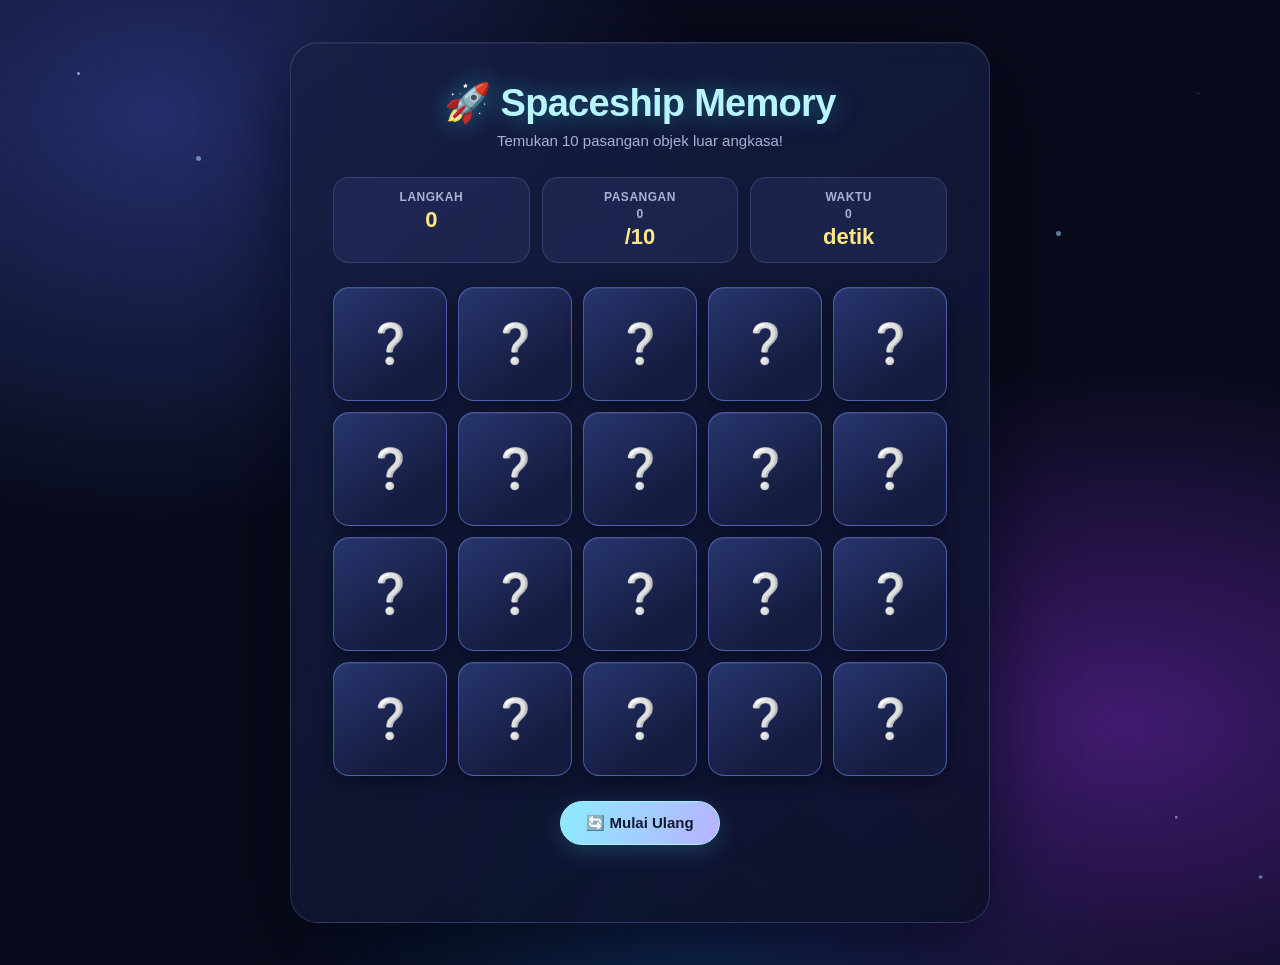
<file: index.html>
<!DOCTYPE html>
<html lang="id">
<head>
  <meta charset="UTF-8">
  <meta name="viewport" content="width=device-width, initial-scale=1.0">
  <title>Spaceship Memory Card</title>

  <!-- Menghubungkan file CSS -->
  <link rel="stylesheet" href="styles.css">
</head>
<body>

  <main class="container">
    <header>
      <h1>🚀 Spaceship Memory</h1>
      <p class="subtitle">
        Temukan 10 pasangan objek luar angkasa!
      </p>
    </header>

    <section class="info">
      <div class="info-box">
        <span>Langkah</span>
        <strong id="moves">0</strong>
      </div>

      <div class="info-box">
        <span>Pasangan</span>
        <strong><span id="pairs">0</span>/10</strong>
      </div>

      <div class="info-box">
        <span>Waktu</span>
        <strong><span id="timer">0</span> detik</strong>
      </div>
    </section>

    <section
      class="game-board"
      id="gameBoard"
      aria-label="Papan permainan memory card"
    ></section>

    <button id="restartBtn" type="button">
      🔄 Mulai Ulang
    </button>

    <p id="message" role="status" aria-live="polite"></p>
  </main>

  <!-- Menghubungkan file JavaScript -->
  <script src="script.js"></script>
</body>
</html>
</file>
<file: styles.css>
:root {
  color-scheme: dark;
  --text: #f4f5ff;
  --muted: #a7b2d7;
  --cyan: #71e7ff;
  --purple: #aa8cff;
}

* {
  margin: 0;
  padding: 0;
  box-sizing: border-box;
}

body {
  min-height: 100vh;
  padding: 42px 18px;
  display: grid;
  place-items: center;
  overflow-x: hidden;
  font-family: 'Nunito', Arial, sans-serif;
  color: var(--text);
  text-align: center;
  background:
    radial-gradient(ellipse at 12% 12%, #242e6b 0, transparent 34%),
    radial-gradient(ellipse at 88% 75%, #401b70 0, transparent 35%),
    radial-gradient(ellipse at 55% 110%, #102b57 0, transparent 42%),
    #080b1b;
}

body::before,
body::after {
  position: fixed;
  z-index: -1;
  content: '';
  border-radius: 50%;
  background: #fff;
  box-shadow: 120px 85px 0 1px #a9dfff, 300px 35px 0 -1px #fff,
    520px 145px 0 1px #d9caff, 760px 70px 0 -1px #fff,
    980px 160px 0 1px #a9dfff, 1120px 20px 0 -1px #fff;
  width: 3px;
  height: 3px;
  opacity: .55;
}

body::before {
  top: 8%;
  left: 6%;
}

body::after {
  bottom: 9%;
  right: 8%;
  transform: scale(.7);
}

.container {
  position: relative;
  width: min(100%, 700px);
  padding: 38px 42px 30px;
  border: 1px solid rgba(157, 177, 255, .2);
  border-radius: 28px;
  background: linear-gradient(145deg, rgba(23, 31, 69, .88), rgba(12, 16, 40, .88));
  box-shadow: 0 24px 80px #020411a8, inset 0 1px 0 #ffffff12;
  backdrop-filter: blur(14px);
}

header {
  margin-bottom: 28px;
}

h1 {
  margin-bottom: 7px;
  color: #b8f5ff;
  font-size: clamp(27px, 5vw, 38px);
  font-weight: 800;
  letter-spacing: -.7px;
  text-shadow: 0 0 24px #38dfff6b;
}

.subtitle {
  color: var(--muted);
  font-size: 15px;
}

.info {
  display: grid;
  grid-template-columns: repeat(3, 1fr);
  gap: 12px;
  margin-bottom: 24px;
}

.info-box {
  padding: 12px 8px;
  border: 1px solid rgba(143, 164, 239, .2);
  border-radius: 16px;
  background: rgba(37, 48, 96, .55);
}

.info-box span {
  display: block;
  margin-bottom: 3px;
  color: var(--muted);
  font-size: 12px;
  font-weight: 700;
  letter-spacing: .5px;
  text-transform: uppercase;
}

.info-box strong {
  color: #ffe783;
  font-size: 22px;
  font-weight: 800;
}

.game-board {
  display: grid;
  grid-template-columns: repeat(5, minmax(0, 1fr));
  gap: 11px;
  width: 100%;
}

.card {
  aspect-ratio: 1;
  min-width: 0;
  display: flex;
  align-items: center;
  justify-content: center;
  border: 1px solid rgba(125, 157, 255, .45);
  border-radius: 16px;
  background: linear-gradient(145deg, #28366f, #151c40 72%);
  box-shadow: 0 7px 16px #02061566, inset 0 1px 0 #ffffff12;
  color: #b7c7ff;
  font-family: inherit;
  font-size: clamp(24px, 5.8vw, 39px);
  cursor: pointer;
  user-select: none;
  transition: transform .2s ease, border-color .2s ease, box-shadow .2s ease, background .2s ease;
}

.card:hover:not(.matched):not(:disabled) {
  transform: translateY(-4px) scale(1.025);
  border-color: var(--cyan);
  box-shadow: 0 10px 22px #00cfff25, inset 0 1px 0 #ffffff20;
}

.card:focus-visible,
button:focus-visible {
  outline: 3px solid #ffe783;
  outline-offset: 3px;
}

.card.flipped {
  border-color: #a5efff;
  background: linear-gradient(145deg, #e9fbff, #c6e9ff);
  box-shadow: 0 0 22px #61dfff40;
  animation: reveal .25s ease;
}

.card.matched {
  border-color: #62f3bf;
  background: linear-gradient(145deg, #176d64, #12413f);
  box-shadow: 0 0 18px #39f5a52b;
  cursor: default;
  animation: match .35s ease;
}

#restartBtn {
  margin-top: 25px;
  padding: 12px 25px;
  border: 1px solid #a6f1ff;
  border-radius: 999px;
  background: linear-gradient(110deg, #8cecff, #b8b2ff);
  box-shadow: 0 7px 22px #51ceff30;
  color: #111832;
  font-family: inherit;
  font-size: 15px;
  font-weight: 800;
  cursor: pointer;
  transition: transform .2s ease, box-shadow .2s ease, filter .2s ease;
}

#restartBtn:hover {
  transform: translateY(-2px);
  box-shadow: 0 10px 28px #51ceff55;
  filter: brightness(1.08);
}

#message {
  min-height: 30px;
  margin-top: 17px;
  color: #ffe783;
  font-size: 16px;
  font-weight: 800;
  line-height: 1.6;
}

@keyframes reveal {
  from { transform: rotateY(85deg) scale(.92); }
  to { transform: rotateY(0) scale(1); }
}

@keyframes match {
  50% { transform: scale(1.08); }
  100% { transform: scale(1); }
}

@media (max-width: 560px) {
  body {
    padding: 20px 12px;
  }

  .container {
    padding: 27px 18px 20px;
    border-radius: 22px;
  }

  header {
    margin-bottom: 22px;
  }

  .subtitle {
    font-size: 14px;
  }

  .game-board {
    grid-template-columns: repeat(4, minmax(0, 1fr));
    gap: 8px;
  }

  .card {
    border-radius: 12px;
  }

  .info {
    gap: 7px;
    margin-bottom: 18px;
  }

  .info-box {
    padding: 10px 4px;
    border-radius: 13px;
  }

  .info-box span {
    font-size: 10px;
  }

  .info-box strong {
    font-size: 19px;
  }
}

@media (prefers-reduced-motion: reduce) {
  *, *::before, *::after {
    scroll-behavior: auto !important;
    animation-duration: .01ms !important;
    transition-duration: .01ms !important;
  }
}
</file>
